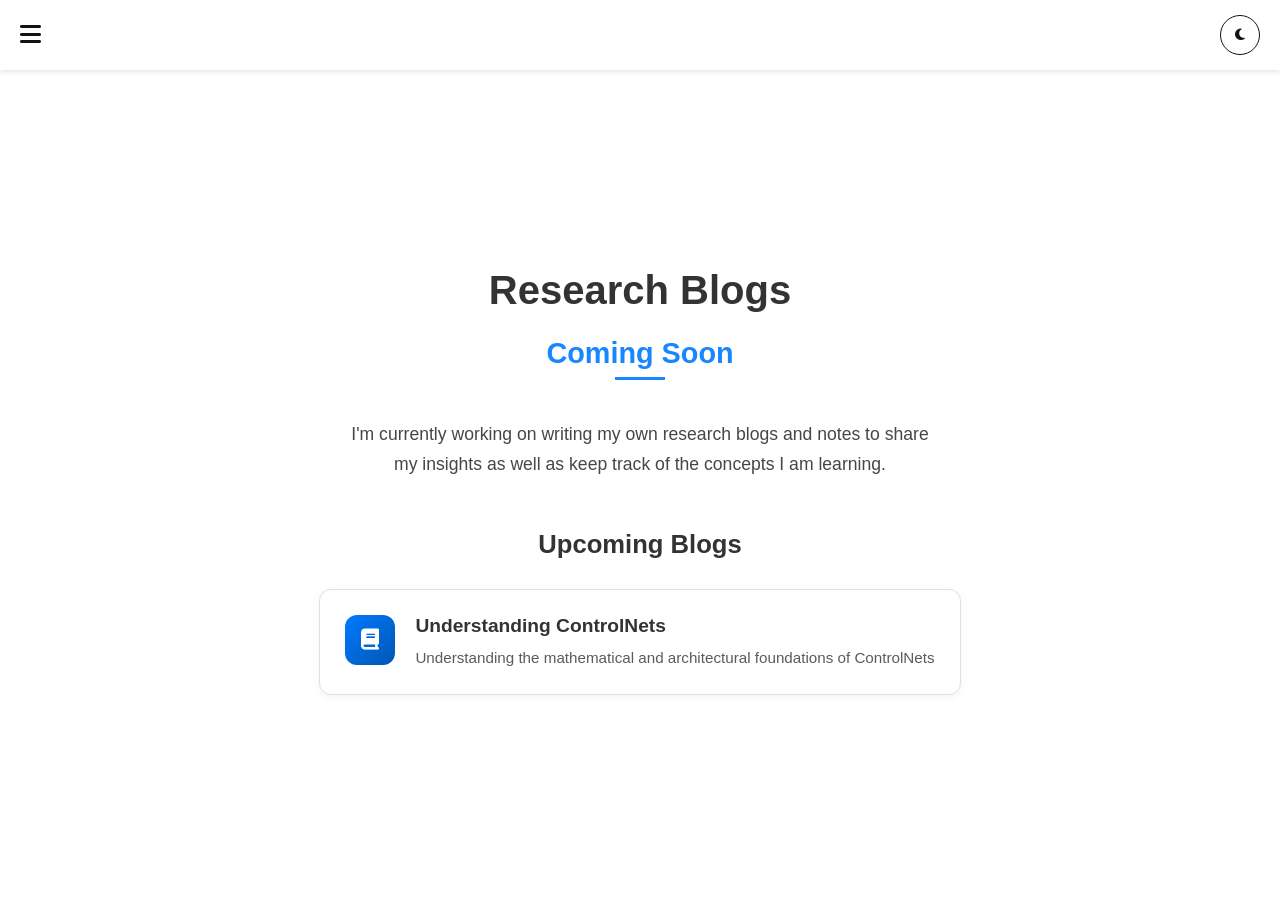
<file: blogs.html>
<!DOCTYPE html>
<html lang="en">

<head>
    <meta charset="UTF-8" />
    <meta name="viewport" content="width=device-width, initial-scale=1.0" />
    <title>Blogs - Daeen Kabir</title>
    
    <!-- Font Awesome for icons -->
    <link rel="stylesheet" href="https://cdnjs.cloudflare.com/ajax/libs/font-awesome/6.4.0/css/all.min.css">
    <link rel="stylesheet" href="assets/css/mystyle.css">
    <link rel="stylesheet" href="assets/css/blogs.css">
</head>

<body class="light-mode">
    <!-- Navbar: Horizontal fixed bar at the top -->
    <nav class="navbar" id="navbar">
        <div class="navbar-content">
            <!-- Hamburger icon (for mobile) -->
            <div class="hamburger" id="hamburger">
                <i class="fas fa-bars"></i>
            </div>
            
            <!-- Dark/Light Mode Toggle (right side) -->
            <button class="mode-toggle" id="modeToggle">
                <i class="fas fa-moon"></i>
            </button>
        </div>
        
        <!-- Navigation Links -->
        <ul class="nav-links">
            <li><a href="index.html">Home</a></li>
            <li><a href="index.html#about">About</a></li>
            <li><a href="index.html#news">News</a></li>
            <li><a href="index.html#education">Education</a></li>
            <li><a href="index.html#experience">Experience</a></li>
            <li><a href="index.html#projects">Projects</a></li>
            <li><a href="index.html#awards">Awards</a></li>
            <li><a href="index.html#papers">Papers</a></li>
            <li><a href="blogs.html">Blogs</a></li>
            <li><a href="index.html#contact">Contact</a></li>
        </ul>
    </nav>

    <div class="container">
        <!-- Blogs Coming Soon Section -->
        <section id="blogs-coming-soon">
            <div class="coming-soon-container">
                <div class="coming-soon-icon">
                </div>
                
                <h1>Research Blogs</h1>
                <h2 class="coming-soon-subtitle">Coming Soon</h2>
                
                <div class="coming-soon-description">
                    <p>
                        I'm currently working on writing my own research blogs and notes to share my insights as well as keep track of the concepts I am learning.
                    </p>
                </div>

                <div class="upcoming-topics">
                    <h3>Upcoming Blogs</h3>
                    <div class="topic-list">
                        <div class="topic-item">
                            <div class="topic-icon">
                                <i class="fas fa-book"></i>
                            </div>
                            <div class="topic-content">
                                <h4>Understanding ControlNets</h4>
                                <p>Understanding the mathematical and architectural foundations of ControlNets</p>
                            </div>
                        </div>
                    </div>
                </div>
            </div>
        </section>
    </div>
    <script src="assets/js/javscript.js"></script>
</body>

</html>
</file>
<file: assets/css/mystyle.css>
/* Smooth scrolling */
html {
  scroll-behavior: smooth;
  scroll-padding-top: 70px;
}

/* Base styles and transitions */
body {
  margin: 0;
  font-family: 'Poppins', Arial, sans-serif;
  transition: background-color 0.5s, color 0.5s;
}

/* Light and Dark mode themes */
.light-mode {
  background-color: #fff;
  color: #121212;
}

.dark-mode {
  background-color: #121212;
  color: #fff;
}

.light-mode .box,
.light-mode .award-box,
.light-mode .contact-box {
  border-color: #ddd;
  background-color: #f9f9f9;
  box-shadow: 0 2px 15px rgba(0, 0, 0, 0.05);
}

.dark-mode .box,
.dark-mode .award-box,
.dark-mode .contact-box {
  border-color: #333;
  background-color: #1e1e1e;
  box-shadow: 0 2px 15px rgba(0, 0, 0, 0.2);
}

/* Navbar styling */
.navbar {
  position: fixed;
  top: 0;
  left: 0;
  width: 100%;
  height: 70px;
  background-color: rgba(255, 255, 255, 0.95);
  box-shadow: 0 2px 5px rgba(0, 0, 0, 0.1);
  z-index: 1000;
  transition: background-color 0.5s;
  display: flex;
  flex-direction: column;
}

.dark-mode .navbar {
  background-color: rgba(18, 18, 18, 0.95);
  box-shadow: 0 2px 5px rgba(255, 255, 255, 0.05);
}

/* Navbar content */
.navbar-content {
  display: flex;
  align-items: center;
  justify-content: space-between;
  height: 70px;
  padding: 0 20px;
}

/* Hamburger icon */
.hamburger {
  cursor: pointer;
  font-size: 1.5rem;
}

/* Dark/Light mode toggle button */
.mode-toggle {
  width: 40px;
  height: 40px;
  background: transparent;
  color: inherit;
  border: 1px solid currentColor;
  border-radius: 50%;
  cursor: pointer;
  transition: all 0.3s;
  display: flex;
  align-items: center;
  justify-content: center;
}

.mode-toggle:hover {
  background: rgba(0, 0, 0, 0.05);
}

.dark-mode .mode-toggle:hover {
  background: rgba(255, 255, 255, 0.05);
}

/* Nav links dropdown */
.nav-links {
  position: absolute;
  top: 70px;
  left: 0;
  width: 100%;
  background: inherit;
  flex-direction: column;
  align-items: center;
  padding: 20px 0;
  clip-path: circle(0 at top left);
  transition: clip-path 0.5s ease-in-out;
  pointer-events: none;
  margin: 0;
  display: flex;
  list-style: none;
}

.nav-links.active {
  clip-path: circle(150% at top left);
  pointer-events: all;
}

.nav-links li {
  margin: 15px 0;
}

.nav-links a {
  text-decoration: none;
  color: inherit;
  font-weight: 500;
  position: relative;
  padding: 5px 0;
}

.nav-links a::after {
  content: '';
  position: absolute;
  bottom: -2px;
  left: 0;
  width: 0;
  height: 2px;
  background-color: currentColor;
  transition: width 0.3s;
}

.nav-links a:hover::after {
  width: 100%;
}

/* Container for page content */
.container {
  max-width: 1200px;
  margin: 0 auto;
  padding: 70px 20px 0;
}

/* Home and About container styling */
.home-about-container {
  display: flex;
  gap: 10px;
  align-items: stretch;
  margin: 30px 0;
}

.home-about-container .half-box {
  flex: 1;
  margin: 0;
  display: flex;
  flex-direction: column;
  justify-content: center;
}

/* Responsive adjustments for Home-About container */
@media (max-width: 768px) {
  .home-about-container {
    flex-direction: column;
  }
  .home-about-container .half-box {
    margin-bottom: 20px;
  }
}

/* Section styling with reveal animation */
section {
  padding: 40px 0;
  border-bottom: 1px solid #ccc;
  opacity: 0;
  transform: translateY(20px);
  transition: opacity 0.6s, transform 0.6s;
}

.dark-mode section {
  border-bottom: 1px solid #333;
}

section.active {
  opacity: 1;
  transform: translateY(0);
}

section:last-of-type {
  border-bottom: none;
}

h2 {
  text-align: center;
  margin-bottom: 25px;
  position: relative;
  padding-bottom: 10px;
}

h2::after {
  content: '';
  position: absolute;
  width: 50px;
  height: 3px;
  background: currentColor;
  bottom: 0;
  left: 50%;
  transform: translateX(-50%);
}

/* Home Box: Styling for header inside Home section */
.home-box header {
  text-align: center;
}

.home-box img {
  border-radius: 50%;
  width: 180px;
  height: 180px;
  object-fit: cover;
  border: 4px solid currentColor;
  box-shadow: 0 0 20px rgba(0, 0, 0, 0.1);
  transition: transform 0.2s;
  margin: 0 auto;
}

.dark-mode .home-box img {
  box-shadow: 0 0 20px rgba(255, 255, 255, 0.1);
}

.home-box img:hover {
  transform: scale(1.05);
}

.social-icons {
  margin-top: 25px;
}

.social-icons a {
  margin: 0 15px;
  text-decoration: none;
  font-size: 24px;
  color: inherit;
  transition: transform 0.2s, color 0.3s;
  display: inline-block;
}

.social-icons a:hover {
  transform: translateY(-5px);
}

/* Button styling */
.button {
  display: inline-block;
  padding: 12px 25px;
  margin: 15px 10px;
  text-decoration: none;
  border-radius: 30px;
  background: rgba(0, 0, 0, 0.1);
  color: inherit;
  transition: all 0.3s;
  border: 1px solid currentColor;
  font-weight: 600;
  position: relative;
  overflow: hidden;
  z-index: 1;
}

.dark-mode .button {
  background: rgba(255, 255, 255, 0.1);
}

.button:before {
  content: '';
  position: absolute;
  top: 0;
  left: 0;
  width: 0;
  height: 100%;
  background: rgba(0, 0, 0, 0.05);
  transition: width 0.3s;
  z-index: -1;
}

.dark-mode .button:before {
  background: rgba(255, 255, 255, 0.05);
}

.button:hover {
  box-shadow: 0 5px 15px rgba(0, 0, 0, 0.1);
  transform: translateY(-2px);
}

.dark-mode .button:hover {
  box-shadow: 0 5px 15px rgba(255, 255, 255, 0.1);
}

.button:hover:before {
  width: 100%;
}

/* Box style for Education, Experience, and Awards */
.box {
  display: flex;
  align-items: center;
  border: 1px solid #ccc;
  padding: 20px;
  margin: 20px auto;
  max-width: 800px;
  border-radius: 10px;
  transition: all 0.3s;
}

.wide-box {
  max-width: 90%;
}

.box img {
  max-width: 100px;
  margin-right: 30px;
  border-radius: 8px;
}

/* Combined hover effects for boxes */
.box:hover,
.award-box:hover,
.contact-box:hover {
  transform: translateY(-5px);
  box-shadow: 0 10px 25px rgba(0, 0, 0, 0.1);
}

.dark-mode .box:hover,
.dark-mode .award-box:hover,
.dark-mode .contact-box:hover {
  box-shadow: 0 10px 25px rgba(255, 255, 255, 0.05);
}

/* Projects grid styling */
.project-grid {
  display: grid;
  grid-template-columns: repeat(auto-fit, minmax(300px, 1fr));
  gap: 25px;
  padding: 15px;
}

.project-item {
  background: var(--bg-color);
  border-radius: 12px;
  overflow: hidden;
  box-shadow: 0 4px 15px rgba(0, 0, 0, 0.1);
  transition: transform 0.3s ease, box-shadow 0.3s ease;
}

.project-item:hover {
  transform: translateY(-5px);
  box-shadow: 0 8px 25px rgba(0, 0, 0, 0.15);
}

.project-item img {
  width: 100%;
  height: 200px;
  object-fit: cover;
  border-bottom: 1px solid var(--border-color);
}

.project-content {
  padding: 20px;
}

.project-content h3 {
  margin: 0 0 15px 0;
  font-size: 1.2rem;
  color: var(--text-color);
}

.project-description {
  margin-bottom: 15px;
}

.project-description ul {
  list-style-type: none;
  padding: 0;
  margin: 0;
}

.project-description li {
  margin-bottom: 8px;
  font-size: 0.9rem;
  color: var(--text-color);
  position: relative;
  padding-left: 15px;
}

.project-description li:before {
  content: "•";
  position: absolute;
  left: 0;
  color: var(--accent-color);
}

.project-keywords {
  display: flex;
  flex-wrap: wrap;
  gap: 8px;
  margin-bottom: 15px;
}

.project-keywords span {
  background: var(--bg-color);
  color: var(--text-color);
  padding: 6px 12px;
  border-radius: 8px;
  font-size: 0.85rem;
  border: 1px solid var(--border-color);
  box-shadow: 0 2px 4px rgba(0, 0, 0, 0.1);
  transition: all 0.3s ease;
}

.dark-mode .project-keywords span {
  background: var(--dark-bg);
  border-color: var(--dark-border);
  box-shadow: 0 2px 4px rgba(0, 0, 0, 0.2);
}

.project-links {
  display: flex;
  gap: 10px;
  flex-wrap: wrap;
}

.project-links a {
  display: inline-flex;
  align-items: center;
  padding: 8px 15px;
  background: var(--bg-color);
  color: var(--text-color);
  text-decoration: none;
  border-radius: 8px;
  font-size: 0.9rem;
  border: 1px solid var(--border-color);
  transition: all 0.3s ease;
  box-shadow: 0 2px 4px rgba(0, 0, 0, 0.1);
}

.dark-mode .project-links a {
  background: var(--dark-bg);
  border-color: var(--dark-border);
  box-shadow: 0 2px 4px rgba(0, 0, 0, 0.2);
}

.project-links a:hover {
  transform: translateY(-2px);
  box-shadow: 0 4px 8px rgba(0, 0, 0, 0.15);
  border-color: var(--accent-color);
}

.dark-mode .project-links a:hover {
  box-shadow: 0 4px 8px rgba(0, 0, 0, 0.3);
}

.project-links a i {
  margin-right: 8px;
}

/* Dark mode adjustments */
.dark-mode .project-item {
  background: var(--dark-bg);
  box-shadow: 0 4px 15px rgba(0, 0, 0, 0.2);
}

/* Responsive adjustments */
@media (max-width: 768px) {
  .project-grid {
    grid-template-columns: 1fr;
  }
}

/* Award box styling */
.award-box {
  border: 1px solid #ccc;
  padding: 30px;
  max-width: 600px;
  margin: 0 auto;
  text-align: center;
  border-radius: 10px;
  transition: all 0.3s;
}

/* Contact section styling */
.contact-box {
  border: 1px solid #ccc;
  padding: 30px;
  max-width: 600px;
  margin: 0 auto;
  border-radius: 10px;
  text-align: center;
  transition: all 0.3s;
}

.contact-email {
  display: inline-flex;
  align-items: center;
  font-weight: 600;
  font-size: 1.2rem;
}

.contact-email i {
  margin-right: 10px;
  color: inherit;
}

/* Utility class for full-width boxes */
.full-box {
  width: 100%;
  max-width: 100%;
}

/* Combined Home-About section styling */
.home-about-combined {
  display: flex;
  gap: 20px;
  align-items: center;
}

.home-left {
  flex: 1;
  display: flex;
  flex-direction: column;
  align-items: center;
  justify-content: center;
}

.home-right {
  flex: 2;
  padding: 20px;
}

/* Profile image container styling - fixed for portrait dimensions (2316x3088) */
.circle {
  width: 140px; /* Fixed width */
  position: relative;
  /* This positions the image with left edge aligned and cuts from the right */
  display: flex;
  justify-content: flex-start; /* Aligns content to the left */
  
  
  height: 240px; /* Height maintained for aspect ratio */
  border: 4px solid currentColor; /* Border changes with theme */
  border-radius: 8px; /* Subtle rounded corners */
  overflow: hidden; /* Ensure image stays contained */
  margin: 0 auto 15px;
  box-shadow: 0 0 20px rgba(0, 0, 0, 0.1);
  display: flex;
  align-items: center;
  justify-content: center;
  transform: translateX(15px); /* Position adjustment */
  transition: transform 0.3s, box-shadow 0.3s;
  position: relative;
}

.circle img {
  width: auto; /* Allow width to be determined by height */
  height: 100%; /* Fill the height of container */
  max-width: none; /* Override any max-width restrictions */
  object-fit: contain; /* Show entire image without cropping */
  object-position: center; /* Center the image */
  display: block; /* Removes any default spacing */
}

.dark-mode .circle {
  box-shadow: 0 0 20px rgba(255, 255, 255, 0.1);
}

.circle:hover {
  transform: translateX(15px) translateY(-5px);
  box-shadow: 0 10px 25px rgba(0, 0, 0, 0.15);
}

.dark-mode .circle:hover {
  box-shadow: 0 10px 25px rgba(255, 255, 255, 0.08);
}

/* Image Container with adaptive border */
.profile-image-container {
  width: 180px;
  height: 220px; /* Adjust as needed for your picture */
  margin: 0 auto;
  overflow: hidden;
  border: 4px solid currentColor;
  border-radius: 10px;
  box-shadow: 0 5px 15px rgba(0,0,0,0.1);
  transition: box-shadow 0.3s;
}

.dark-mode .profile-image-container {
  box-shadow: 0 5px 15px rgba(255,255,255,0.1);
}

.profile-image-container img {
  width: 100%;
  height: 100%;
  object-fit: cover;
  object-position: center;
  display: block;
}

/* Centering Name with Image Vertically */
.home-left {
  display: flex;
  flex-direction: column;
  align-items: center;
  justify-content: center;
}

/* Work Experience Enhanced Styling */
.experience-details {
  margin-left: 20px;
}

.experience-details h3 {
  margin-bottom: 5px;
}

.duration {
  color: #888;
  font-size: 0.9rem;
  margin-bottom: 15px;
  display: inline-block;
}

.experience-details ul {
  padding-left: 20px;
  margin: 0;
}

.experience-details ul li {
  margin-bottom: 10px;
  line-height: 1.5;
}

/* Responsive Adjustments */
@media(max-width:768px) {
  .box {
    flex-direction: column;
    align-items: center;
    text-align: center;
  }

  .experience-details {
    margin-left: 0;
    margin-top: 15px;
  }

  .profile-image-container {
    margin-bottom: 10px;
  }
}

/* News Section - Vertical Timeline like the image */
.news-timeline {
  max-width: 650px;
  margin: 0 auto;
  padding: 15px 0;
  position: relative;
}

.news-timeline::before {
  content: '';
  position: absolute;
  left: 8px;
  top: 0;
  bottom: 0;
  width: 2px;
  background-color: #ddd;
}

.dark-mode .news-timeline::before {
  background-color: #555;
}

.news-item {
  position: relative;
  margin-bottom: 20px;
  padding-left: 40px;
  display: flex;
  align-items: flex-start;
  gap: 10px;
}

.news-item::before {
  content: '';
  position: absolute;
  left: 2px;
  top: 6px;
  width: 14px;
  height: 14px;
  background-color: #333;
  border-radius: 50%;
  z-index: 1;
}

.dark-mode .news-item::before {
  background-color: #fff;
}

.news-date {
  color: #007bff;
  font-weight: 600;
  white-space: nowrap;
  margin-right: 8px;
  font-size: 1rem;
  flex-shrink: 0;
}

.news-description {
  color: var(--text-color);
  line-height: 1.5;
  font-size: 1rem;
  flex: 1;
  margin: 0;
}

/* Mobile Responsiveness */
@media (max-width: 768px) {
  .news-timeline {
    max-width: 90%;
  }
  
  .news-item {
    flex-direction: column;
    gap: 5px;
    padding-left: 30px;
  }
  
  .news-date {
    white-space: normal;
  }
}

/* Skills Section */
.skills-category {
  margin-bottom: 35px;
}

.skills-category h3 {
  font-size: 1.4rem;
  margin-bottom: 20px;
  color: var(--text-color);
  text-align: center;
  font-weight: 600;
}

/* Programming Languages with Progress Bars */
.skills-grid {
  display: grid;
  grid-template-columns: repeat(auto-fit, minmax(280px, 1fr));
  gap: 20px;
  max-width: 800px;
  margin: 0 auto;
}

.skill-item {
  display: flex;
  align-items: center;
  gap: 15px;
  padding: 15px;
  background: var(--bg-color, #ffffff);
  border: 1px solid var(--border-color, #e0e0e0);
  border-radius: 12px;
  transition: all 0.3s ease;
  box-shadow: 0 2px 8px rgba(0, 0, 0, 0.05);
}

.dark-mode .skill-item {
  background: var(--dark-bg, #1e1e1e);
  border-color: var(--dark-border, #333);
  box-shadow: 0 2px 8px rgba(0, 0, 0, 0.2);
}

.skill-item:hover {
  transform: translateY(-3px);
  box-shadow: 0 6px 20px rgba(0, 0, 0, 0.1);
}

.dark-mode .skill-item:hover {
  box-shadow: 0 6px 20px rgba(0, 0, 0, 0.3);
}

.skill-icon {
  flex-shrink: 0;
  width: 50px;
  height: 50px;
  display: flex;
  align-items: center;
  justify-content: center;
  border-radius: 12px;
  font-size: 1.5rem;
  color: var(--accent-color, #007bff);
}

.skill-content {
  flex: 1;
}

.skill-name {
  display: block;
  font-weight: 600;
  margin-bottom: 8px;
  color: var(--text-color);
  font-size: 1rem;
}

.skill-bar {
  width: 100%;
  height: 8px;
  background: rgba(0, 123, 255, 0.1);
  border-radius: 4px;
  overflow: hidden;
}

.dark-mode .skill-bar {
  background: rgba(255, 255, 255, 0.1);
}

.skill-progress {
  height: 100%;
  background: linear-gradient(90deg, var(--accent-color, #007bff), #0056b3);
  border-radius: 4px;
  transition: width 0.3s ease;
}

/* Frameworks & Tools Grid */
.tools-grid {
  display: grid;
  grid-template-columns: repeat(auto-fit, minmax(120px, 1fr));
  gap: 15px;
  max-width: 900px;
  margin: 0 auto;
}

.tool-item {
  display: flex;
  flex-direction: column;
  align-items: center;
  gap: 10px;
  padding: 15px 10px;
  background: var(--bg-color, #ffffff);
  border: 1px solid var(--border-color, #e0e0e0);
  border-radius: 12px;
  transition: all 0.3s ease;
  box-shadow: 0 2px 8px rgba(0, 0, 0, 0.05);
  text-align: center;
}

.dark-mode .tool-item {
  background: var(--dark-bg, #1e1e1e);
  border-color: var(--dark-border, #333);
  box-shadow: 0 2px 8px rgba(0, 0, 0, 0.2);
}

.tool-item:hover {
  transform: translateY(-5px);
  box-shadow: 0 8px 25px rgba(0, 0, 0, 0.1);
  border-color: var(--accent-color, #007bff);
}

.dark-mode .tool-item:hover {
  box-shadow: 0 8px 25px rgba(0, 0, 0, 0.3);
}

.tool-icon {
  width: 45px;
  height: 45px;
  display: flex;
  align-items: center;
  justify-content: center;
  background: linear-gradient(135deg, var(--accent-color, #007bff), #0056b3);
  border-radius: 12px;
  color: white;
  font-size: 1.4rem;
}

.tool-icon-svg {
  width: 45px;
  height: 45px;
  border-radius: 12px;
  display: flex;
  align-items: center;
  justify-content: center;
  background: linear-gradient(135deg, #f8f9fa, #e9ecef);
  padding: 6px;
  box-sizing: border-box;
}

.tool-icon-svg img {
  width: 100%;
  height: 100%;
  object-fit: contain;
}

.tool-icon-svg.cuda {
  background: linear-gradient(135deg, #76B900, #00A86B);
  padding: 4px;
}

.tool-icon-svg.cuda img {
  border-radius: 4px;
}

/* Brand-specific colors for tools */
.tool-icon.numpy {
  background: linear-gradient(135deg, #013243, #4CAF50);
  font-weight: bold;
  font-size: 1.2rem;
}

.tool-icon.pytorch {
  background: linear-gradient(135deg, #EE4C2C, #FF6B35);
  font-size: 1.3rem;
}

.tool-icon.tensorflow {
  background: linear-gradient(135deg, #FF6F00, #FFA726);
  font-weight: bold;
  font-size: 1.1rem;
}

.tool-icon.opencv {
  background: linear-gradient(135deg, #5C3EE8, #7C4DFF);
  font-size: 1.3rem;
}

.tool-icon.pandas {
  background: linear-gradient(135deg, #150458, #2E7D32);
  font-size: 1.3rem;
}

.tool-icon.sklearn {
  background: linear-gradient(135deg, #F7931E, #FF9800);
  font-size: 1.2rem;
}

.tool-icon.seaborn {
  background: linear-gradient(135deg, #4DB6AC, #00BCD4);
  font-size: 1.2rem;
}

.tool-icon.spark {
  background: linear-gradient(135deg, #E25A1C, #FF5722);
  font-size: 1.3rem;
}

.tool-icon.cuda {
  background: linear-gradient(135deg, #76B900, #00A86B);
  font-size: 1.3rem;
}

.tool-name {
  font-weight: 600;
  color: var(--text-color);
  font-size: 0.9rem;
}

/* Languages Grid */
.languages-grid {
  display: flex;
  justify-content: center;
  gap: 15px;
  max-width: 800px;
  margin: 0 auto;
  flex-wrap: nowrap;
}

.language-item {
  display: flex;
  align-items: center;
  gap: 12px;
  padding: 12px 15px;
  background: var(--bg-color, #ffffff);
  border: 1px solid var(--border-color, #e0e0e0);
  border-radius: 12px;
  transition: all 0.3s ease;
  box-shadow: 0 2px 8px rgba(0, 0, 0, 0.05);
  flex: 1;
  min-width: 0;
}

.dark-mode .language-item {
  background: var(--dark-bg, #1e1e1e);
  border-color: var(--dark-border, #333);
  box-shadow: 0 2px 8px rgba(0, 0, 0, 0.2);
}

.language-item:hover {
  transform: translateY(-3px);
  box-shadow: 0 6px 20px rgba(0, 0, 0, 0.1);
}

.dark-mode .language-item:hover {
  box-shadow: 0 6px 20px rgba(0, 0, 0, 0.3);
}

.language-flag {
  font-size: 2rem;
  flex-shrink: 0;
}

.language-content {
  flex: 1;
}

.language-name {
  display: block;
  font-weight: 600;
  margin-bottom: 4px;
  color: var(--text-color);
  font-size: 1rem;
}

.language-level {
  display: block;
  color: var(--accent-color, #007bff);
  font-size: 0.9rem;
  font-weight: 500;
}

/* Mobile Responsiveness for Skills */
@media (max-width: 768px) {
  .skills-grid {
    grid-template-columns: 1fr;
  }
  
  .tools-grid {
    grid-template-columns: repeat(auto-fit, minmax(120px, 1fr));
  }
  
  .languages-grid {
    flex-direction: column;
    gap: 15px;
  }
  
  .language-item {
    flex: none;
  }
  
  .skill-item,
  .tool-item,
  .language-item {
    padding: 15px;
  }
}

/* Add CSS variables for consistent colors */
:root {
  --bg-color: #ffffff;
  --text-color: #333333;
  --border-color: #e0e0e0;
  --accent-color: #007bff;
  --dark-bg: #1a1a1a;
  --dark-text: #ffffff;
  --dark-border: #333333;
}

.dark-mode {
  --bg-color: #1a1a1a;
  --text-color: #ffffff;
  --border-color: #333333;
}
</file>
<file: assets/css/blogs.css>
/* Blogs Page Specific Styles */

/* Coming Soon Container */
.coming-soon-container {
  max-width: 800px;
  margin: 0 auto;
  text-align: center;
  padding: 60px 20px;
}

.coming-soon-icon {
  font-size: 4rem;
  color: var(--accent-color, #007bff);
  margin-bottom: 30px;
  opacity: 0.8;
}

.coming-soon-container h1 {
  font-size: 2.5rem;
  margin-bottom: 10px;
  color: var(--text-color);
  font-weight: 700;
}

.coming-soon-subtitle {
  font-size: 1.8rem;
  color: var(--accent-color, #007bff);
  margin-bottom: 40px;
  font-weight: 600;
  opacity: 0.9;
}

.coming-soon-description {
  margin-bottom: 50px;
}

.coming-soon-description p {
  font-size: 1.1rem;
  line-height: 1.7;
  color: var(--text-color);
  opacity: 0.9;
  margin-bottom: 20px;
  max-width: 600px;
  margin-left: auto;
  margin-right: auto;
}

/* Upcoming Topics Section */
.upcoming-topics {
  margin-bottom: 50px;
}

.upcoming-topics h3 {
  font-size: 1.6rem;
  margin-bottom: 30px;
  color: var(--text-color);
  font-weight: 600;
}

.topic-list {
  display: flex;
  flex-direction: column;
  gap: 25px;
  max-width: 700px;
  margin: 0 auto;
  text-align: left;
}

.topic-item {
  display: flex;
  align-items: flex-start;
  gap: 20px;
  padding: 25px;
  background: var(--bg-color, #ffffff);
  border: 1px solid var(--border-color, #e0e0e0);
  border-radius: 12px;
  transition: all 0.3s ease;
  box-shadow: 0 2px 10px rgba(0, 0, 0, 0.05);
}

.dark-mode .topic-item {
  background: var(--dark-bg, #1e1e1e);
  border-color: var(--dark-border, #333);
  box-shadow: 0 2px 10px rgba(0, 0, 0, 0.2);
}

.topic-item:hover {
  transform: translateY(-3px);
  box-shadow: 0 6px 20px rgba(0, 0, 0, 0.1);
  border-color: var(--accent-color, #007bff);
}

.dark-mode .topic-item:hover {
  box-shadow: 0 6px 20px rgba(0, 0, 0, 0.3);
}

.topic-icon {
  flex-shrink: 0;
  width: 50px;
  height: 50px;
  background: linear-gradient(135deg, var(--accent-color, #007bff), #0056b3);
  border-radius: 12px;
  display: flex;
  align-items: center;
  justify-content: center;
  color: white;
  font-size: 1.3rem;
}

.topic-content h4 {
  margin: 0 0 10px 0;
  font-size: 1.2rem;
  color: var(--text-color);
  font-weight: 600;
}

.topic-content p {
  margin: 0;
  color: var(--text-color);
  opacity: 0.8;
  line-height: 1.5;
  font-size: 0.95rem;
}

/* Call to Action */
.call-to-action {
  margin-top: 40px;
}

.call-to-action p {
  font-size: 1.1rem;
  margin-bottom: 25px;
  color: var(--text-color);
  opacity: 0.9;
}

.cta-button {
  display: inline-flex;
  align-items: center;
  gap: 10px;
  padding: 15px 30px;
  background: linear-gradient(135deg, var(--accent-color, #007bff), #0056b3);
  color: white;
  text-decoration: none;
  border-radius: 30px;
  font-weight: 600;
  font-size: 1rem;
  transition: all 0.3s ease;
  box-shadow: 0 4px 15px rgba(0, 123, 255, 0.3);
}

.cta-button:hover {
  transform: translateY(-2px);
  box-shadow: 0 6px 20px rgba(0, 123, 255, 0.4);
  text-decoration: none;
  color: white;
}

.cta-button i {
  font-size: 1.1rem;
}

/* Responsive Design */
@media (max-width: 768px) {
  .coming-soon-container {
    padding: 40px 15px;
  }
  
  .coming-soon-container h1 {
    font-size: 2rem;
  }
  
  .coming-soon-subtitle {
    font-size: 1.4rem;
  }
  
  .coming-soon-icon {
    font-size: 3rem;
  }
  
  .topic-list {
    max-width: 100%;
  }
  
  .topic-item {
    flex-direction: column;
    text-align: center;
    gap: 15px;
  }
  
  .topic-icon {
    margin: 0 auto;
  }
}

/* Section styling for blogs page */
#blogs-coming-soon {
  padding: 40px 0;
  min-height: calc(100vh - 140px);
  display: flex;
  align-items: center;
  opacity: 1;
  transform: none;
}
</file>
